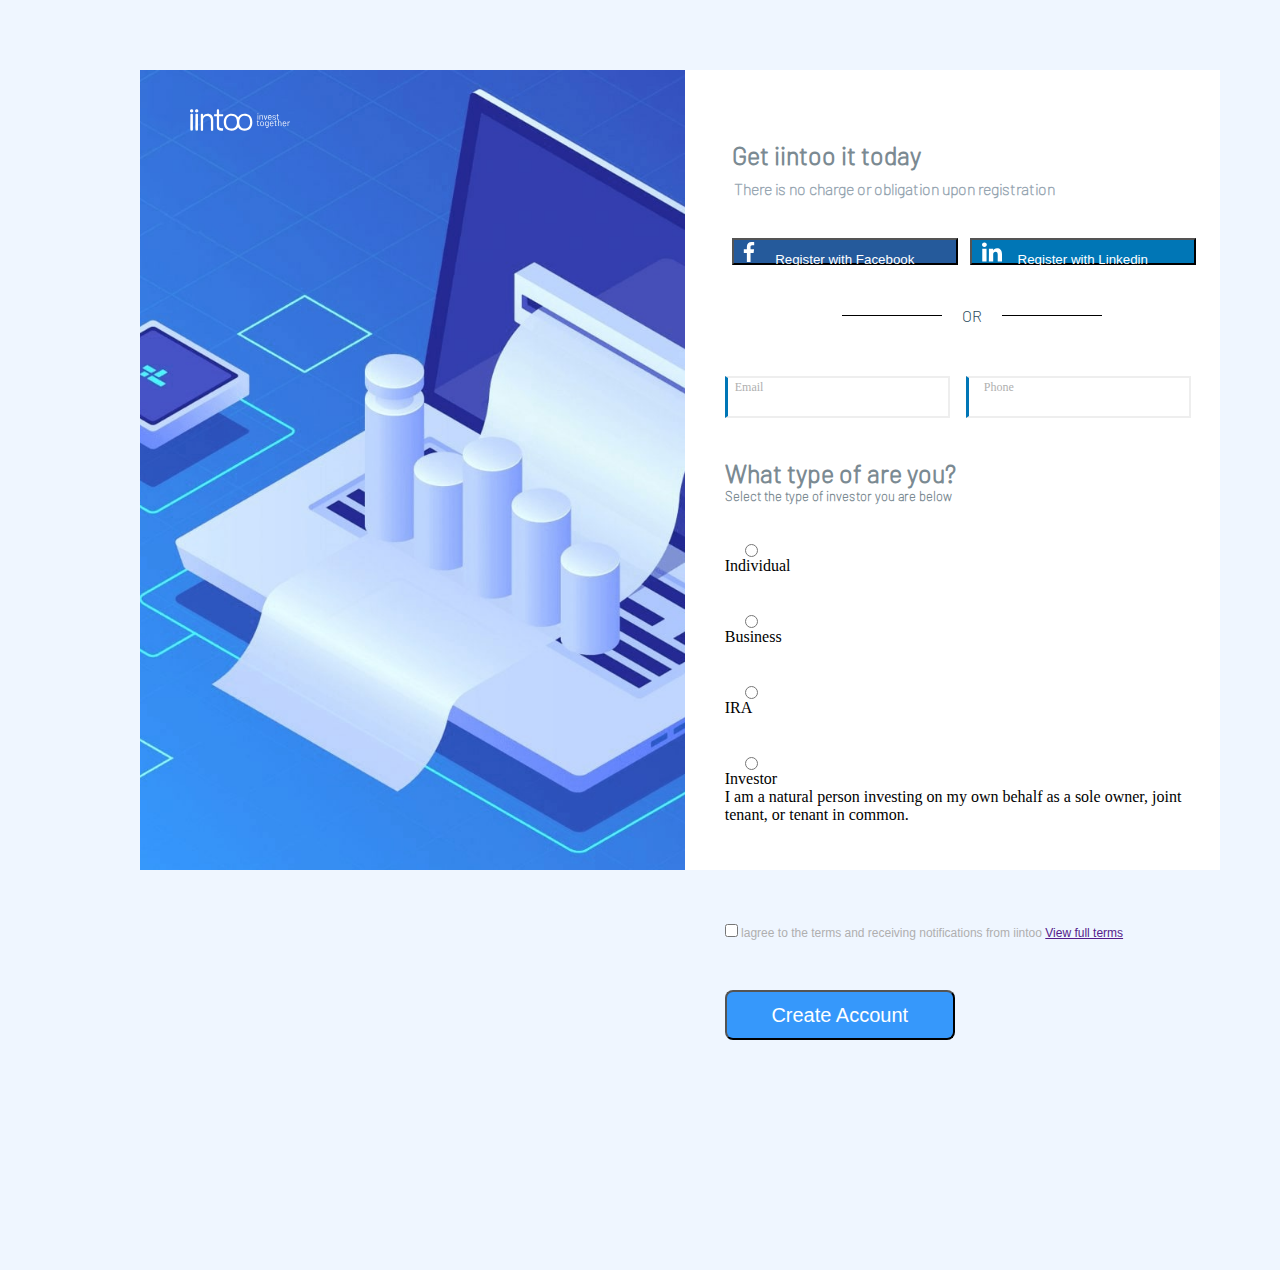
<file: index.html>
<!DOCTYPE html>
<html lang="en">
<head>
    <meta charset="UTF-8">
    <meta name="viewport" content="width=device-width, initial-scale=1.0">
    <title>Document</title>
    <link rel="stylesheet" href="./style.css">
</head>
<body>

    <form> 
        <div class="container">

            <section class="logotype">
                <img class="logo" src="./jpg/logo.svg" alt="logo-IInto">
            </section>

        <main class="main-form">

            <header class="title">
                <h1 >Get iintoo it today</h1>
                <h2 >There is no charge or obligation upon registration</h2>
            </header>

        <section>
            <ul class="registration-facebook-linkedin">
                <button class="reg facebook" href="./*">Register with Facebook</button>
                <button class="reg linkedin" href="./*">Register with Linkedin</button>
            </ul>
            <p class="or">OR</p>
            <div class="registration">
                <div class="registration-email">
                     <span class="placeholder-email">Email</span>
                    <input class="email" type="email" name="reg" id="email">
                </div>
                <div class="registration-numb">
                    <span class="placeholder-numb">Phone</span>
                     <input class="phone" type="text" name="phone">
                </div>
            </div>
            <div class="sub-title">
                <h3 >What type of are you?</h3>
                <h4 >Select the type of investor you are below</h4>
            </div>
            <div class="radio">
                <input class="radio-button" type="radio" name="investor" value="Individual" id="radio-Individual">
                    <label for="radio-Individual">Individual</label>
                <input class="radio-button" type="radio" name="investor" value="Business" id="radio-business">
                    <label for="radio-business">Business</label>
                <input class="radio-button" type="radio" name="investor" value="IRA" id="radio_ira">
                    <label for="radio_ira">IRA</label>
                <input class="radio-button" type="radio" name="investor" value="Trust" id="radio-investor">
                    <label for="radio-investor">Investor</label>
            </div>
            <div class="tooltiptext">I am a natural person investing on my
                own behalf as a sole owner, joint tenant,
                or tenant in common.</div>
        </section>

            <div class="term-of-service">
                <input type="checkbox">
                <span class="-text-service">lagree to the terms and receiving notifications from iintoo</span>
                <a href="">View full terms</a></span>
            </div>
            <button class="create">Create Account</button>
        </main>
        
   </form>

    </div>
</body>
</html>
</file>
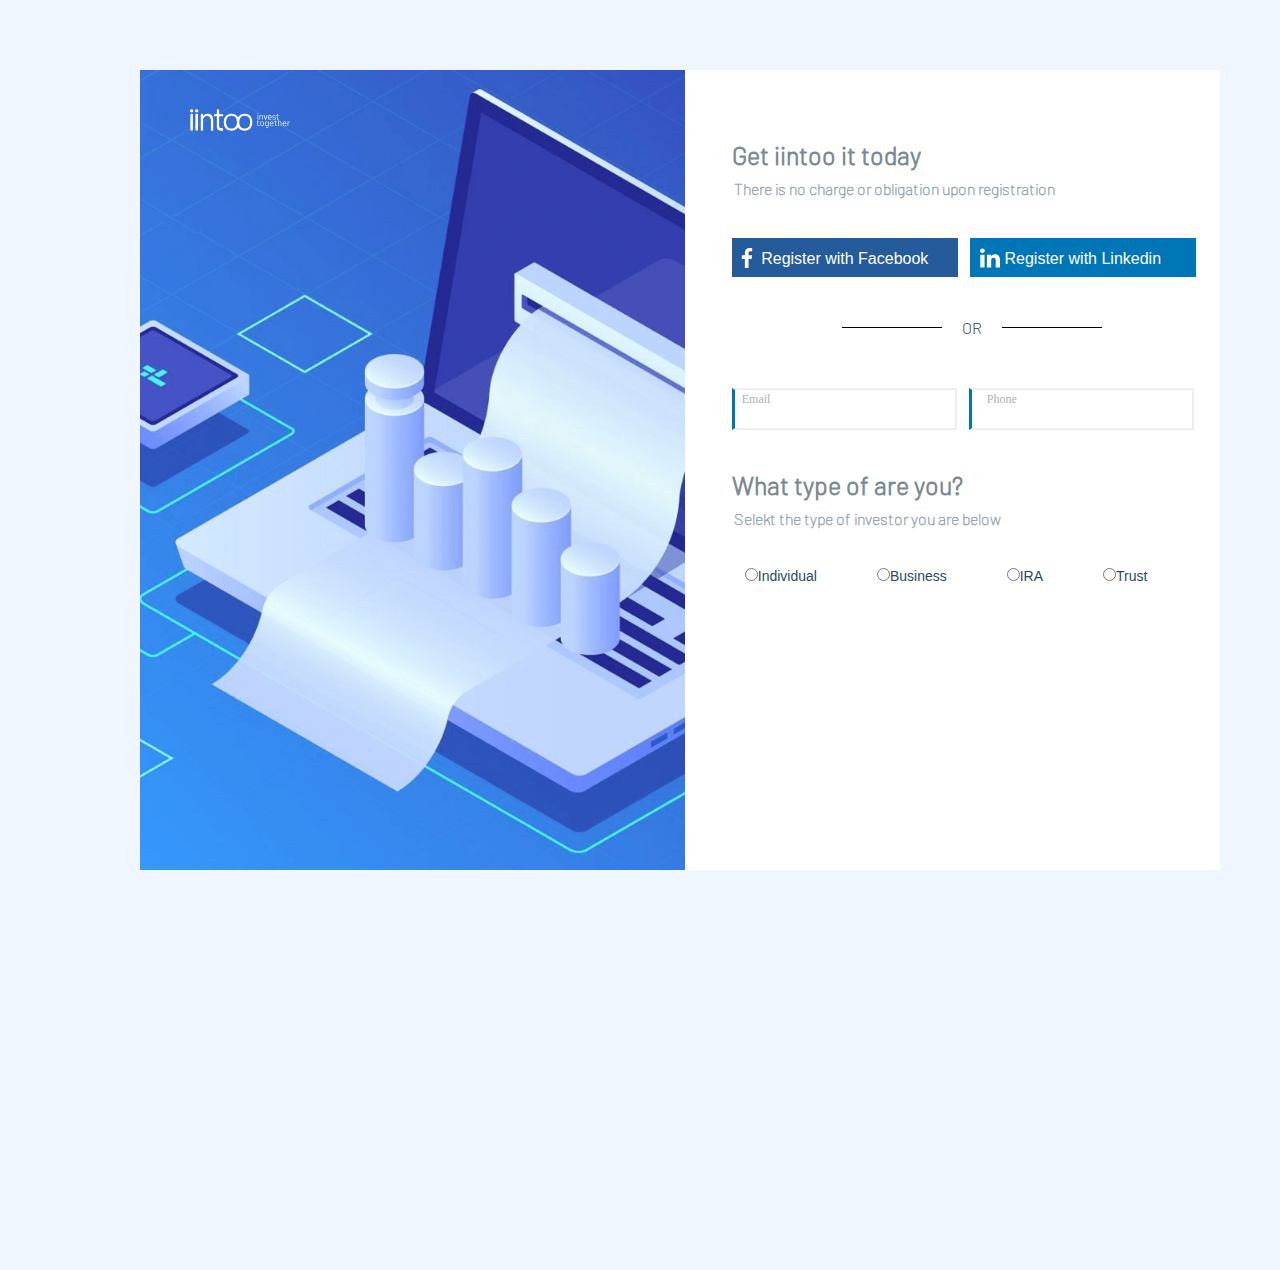
<file: link.html>
<!DOCTYPE html>
<html lang="en">
<head>
    <meta charset="UTF-8">
    <meta name="viewport" content="width=device-width, initial-scale=1.0">
    <title>Document</title>
    <link rel="stylesheet" href="/style.css">
</head>
<body>
    <div class="container">

        <section class="logotype">
            <img class="logo" src="/logo.svg" alt="iintoo">
        </section>

        <main class="main-form">

            <header class="main-title">
                <h1>Get iintoo it today</h1>
                <h2>There is no charge or obligation upon registration</h2>
            </header>

            <section>
            <ul class="registration-facebook-linkedin">
                <a class="facebook" href="">Register with Facebook</a>
                <a class="linkedin" href="">Register with Linkedin</a>
            </ul>
            <p class="or">OR</p>
            <ul class="registration">
                <div class="registration-email">
                <span class="placeholder-email">Email</span>
                <input class="email" type="email" name="reg" id="email">
                </div>
                <div class="registration-numb">
                <span class="placeholder-numb">Phone</span>
                <input class="phone" type="number" name="phone">
                </div>
            </ul>
            <header class="sub-title">
            <h1>What type of are you?</h1>
            <h2>Selekt the type of investor you are below</h2>
            </heder>
            <ul class="radio-button">
                <label>
                <input type="radio" name="individual">Individual
                </label>
                <label>
                <input type="radio" name="Business">Business
                </label>
                <label>
                <input type="radio" name="IRA">IRA
                </label>
                <label>
                <input type="radio" name="Trust">Trust
                </label>
            </ul>
            </section>

        </main>


    </div>
</body>
</html>
</file>
<file: style.css>
*{
    margin: 0;
    padding: 0;
}

@font-face {
    font-family: 'barlow-thin';
    src: url(/Barlow-Thin.woff2)
    format('woff2');

}

@font-face {
    font-family: 'barlow-light';
    src: url(/Barlow-Light.woff2)
    format('woff2');
    
}
@font-face {
    font-family: 'barlow-medium';
    src: url(/Barlow-Medium.woff2)
    format('woff2');
}
@font-face {
    font-family: 'barlow-regular';
    src: url(/Barlow-Regular.woff2)
    format('woff2');
}
@font-face {
    font-family: 'barlow-bold';
    src: url(/Barlow-Bold.woff2)
    format('woff2');
}



body{
    max-width:2040px;
    margin: 0 auto;
    background-color:#EFF6FF;
    height: 1200px;
    width: 1000px;
}

.container{
    width: 1080px;
    height: 800px;
    display:flex;
    gap: 0px;
    justify-content: center;
    background-color: white;
    margin-top:70px;
  
}

.logotype{
    width: 550px;
    height: 800px;
    background-image: url(/bg.jpg);
    background-size: cover;
    background-position: center;
    background-repeat: no-repeat;
    
}
.logo{
    display: block;
    height: 100px;
    width: 100px;
    margin-left:50px;
}
.main-form{
    width: 500px;
    height: 500px;
    margin-left: 40px;
    margin-top: 70px;

}
 h1{
    color: #7B8A92;
    font-family: 'barlow-light',sans-serif;
   margin-left: 7px;
   font-size: 25px;
}

h2{
    margin: 9px;
    color: #96A5B1;
    font-family:'barlow-thin',sans-serif;
    font-size:16px;
}

h3{
    color: #7B8A92;
    font-family: 'barlow-light',sans-serif;
    font-size: 25px;
}

h4{
    color: #7B8A92;
    font-family: 'barlow-thin',sans-serif;
    font-size: 13px;
}
.sub-title{
    margin-top: 40px;
}

.facebook{
    font-family: Arial, Helvetica, sans-serif;
    display:inline-block;
    width:226px;
    height: 27px;
    background-color:#255A9B;
    background-image: url(/facebook.svg);
    background-repeat: no-repeat;
    background-size:20px;
    background-position:10px;
    background-position: 5px;
    text-decoration: none;
    text-align:center;
    padding-top:12px;
    
    color: #FFFFFF;
}

.linkedin{
    font-family: Arial, Helvetica, sans-serif;
    margin-left:12px;
    display:inline-block;
    width:226px;
    height: 27px;
    background-color:#0076B6;
    background-image: url(/linkedin.svg);
    background-repeat: no-repeat;
    background-size:20px;
    background-position:10px;
    text-decoration: none;
    text-align:center;
    padding-top:12px;
    color: #FFFFFF
}

.registration-facebook-linkedin{
    margin-top: 40px;
    

}

ul{
    margin-left: 7px;
    display: flex;
    list-style-type: none;
    padding-left: 0;
}

.or{
    font-family: 'barlow-light';
    display:flex;
    align-items: center;
    text-align: center;
    justify-content: center;
    color: #2A4A5C;
    margin-top: 30px;
    margin-bottom: 40px;
}

.or::before,
.or::after{
    content:"";
    width:100px;
    border-bottom:0.1px solid #000;
    margin:20px;
   
}



.registration-email,
.registration-numb{
    position: relative;
    display:inline-block;
}
.registration-email input{
    width: 210px;
    padding:14px 5px 6px;
    font-size: 16px;
    border:2px solid #EEEEEE;
    border-radius: 0,1px;
    border-left: 3px solid #0076B6 ;
}

.registration-numb input{
    width: 210px;
    padding:14px 5px 6px;
    font-size: 16px;
    margin-left: 12px;
    border:2px solid #EEEEEE;
    border-left: 3px solid #0076B6 ;
}

.placeholder-email{
    position: absolute;
    top: 4px;
    left: 10px;
    font-size: 12px;
    color:#AFAFAF;
}

.placeholder-numb{
    position: absolute;
    top: 4px;
    left: 30px;
    font-size: 12px;
    color: #AFAFAF;
}

.radio-button{
    display:flex;
    font-family: Arial, Helvetica, sans-serif;
    font-weight:bolt;
    font-size: 14px;
    gap: 60px;
    margin-top: 40px;
    margin-left: 20px;
    color: #2A4A5C;
}

.radio-text{
    
  
}

.term-of-service{
    font-family: Arial, Helvetica, sans-serif;
    font-size: 12px;
    margin-top: 100px;
    color:#AFAFAF;
    text-align:r;
    
}



.create{
    margin-top: 50px;
width: 230px;
height: 50px;
background-color: #3698FB;
color: #FFFFFF;
font-size: 20px;
border-radius: 8px;

}

.radio:hover{
    
}
</file>
